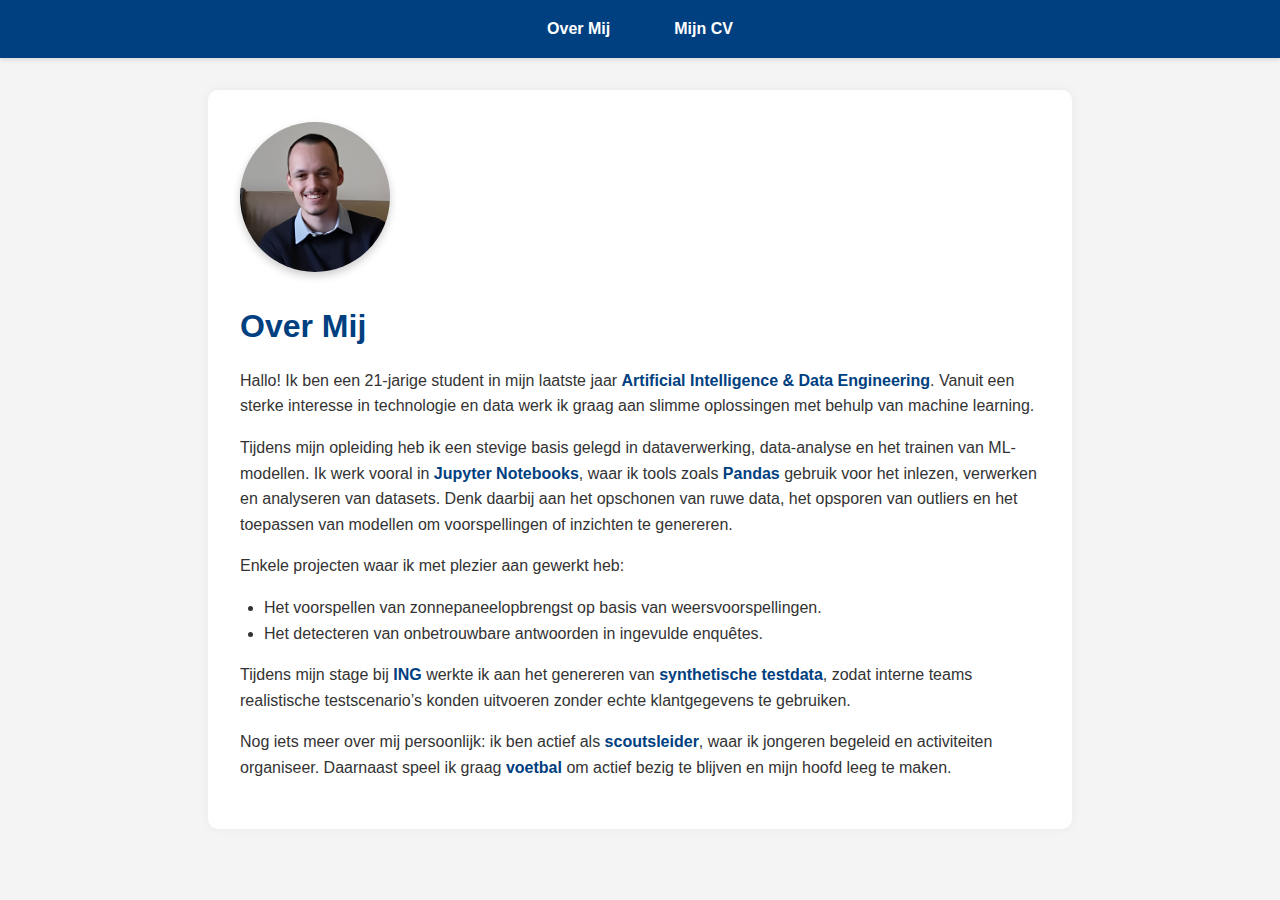
<file: index.html>
<!DOCTYPE html>
<html lang="nl">
<head>
  <meta charset="UTF-8" />
  <meta name="viewport" content="width=device-width, initial-scale=1.0" />
  <title>Over Mij</title>
  <link rel="stylesheet" href="style.css" />
</head>
<body>
  <nav>
    <ul>
      <li><a href="index.html">Over Mij</a></li>
      <li><a href="cv.html">Mijn CV</a></li>
    </ul>
  </nav>

  <main>
    <div class="profile">
    <img src="dba68d89-22ef-4b88-84b1-ac4efefa9800 (1) (1).jpg" alt="Profielfoto" class="profile-img" />
    </div>

    <h1>Over Mij</h1>
    <p>Hallo! Ik ben een 21-jarige student in mijn laatste jaar <strong>Artificial Intelligence &amp; Data Engineering</strong>. Vanuit een sterke interesse in technologie en data werk ik graag aan slimme oplossingen met behulp van machine learning.</p>

    <p>Tijdens mijn opleiding heb ik een stevige basis gelegd in dataverwerking, data-analyse en het trainen van ML-modellen. Ik werk vooral in <strong>Jupyter Notebooks</strong>, waar ik tools zoals <strong>Pandas</strong> gebruik voor het inlezen, verwerken en analyseren van datasets. Denk daarbij aan het opschonen van ruwe data, het opsporen van outliers en het toepassen van modellen om voorspellingen of inzichten te genereren.</p>

    <p>Enkele projecten waar ik met plezier aan gewerkt heb:</p>
    <ul>
      <li>Het voorspellen van zonnepaneelopbrengst op basis van weersvoorspellingen.</li>
      <li>Het detecteren van onbetrouwbare antwoorden in ingevulde enquêtes.</li>
    </ul>

    <p>Tijdens mijn stage bij <strong>ING</strong> werkte ik aan het genereren van <strong>synthetische testdata</strong>, zodat interne teams realistische testscenario’s konden uitvoeren zonder echte klantgegevens te gebruiken.</p>

    <p>Nog iets meer over mij persoonlijk: ik ben actief als <strong>scoutsleider</strong>, waar ik jongeren begeleid en activiteiten organiseer. Daarnaast speel ik graag <strong>voetbal</strong> om actief bezig te blijven en mijn hoofd leeg te maken.</p>
  </main>
</body>
</html>
</file>
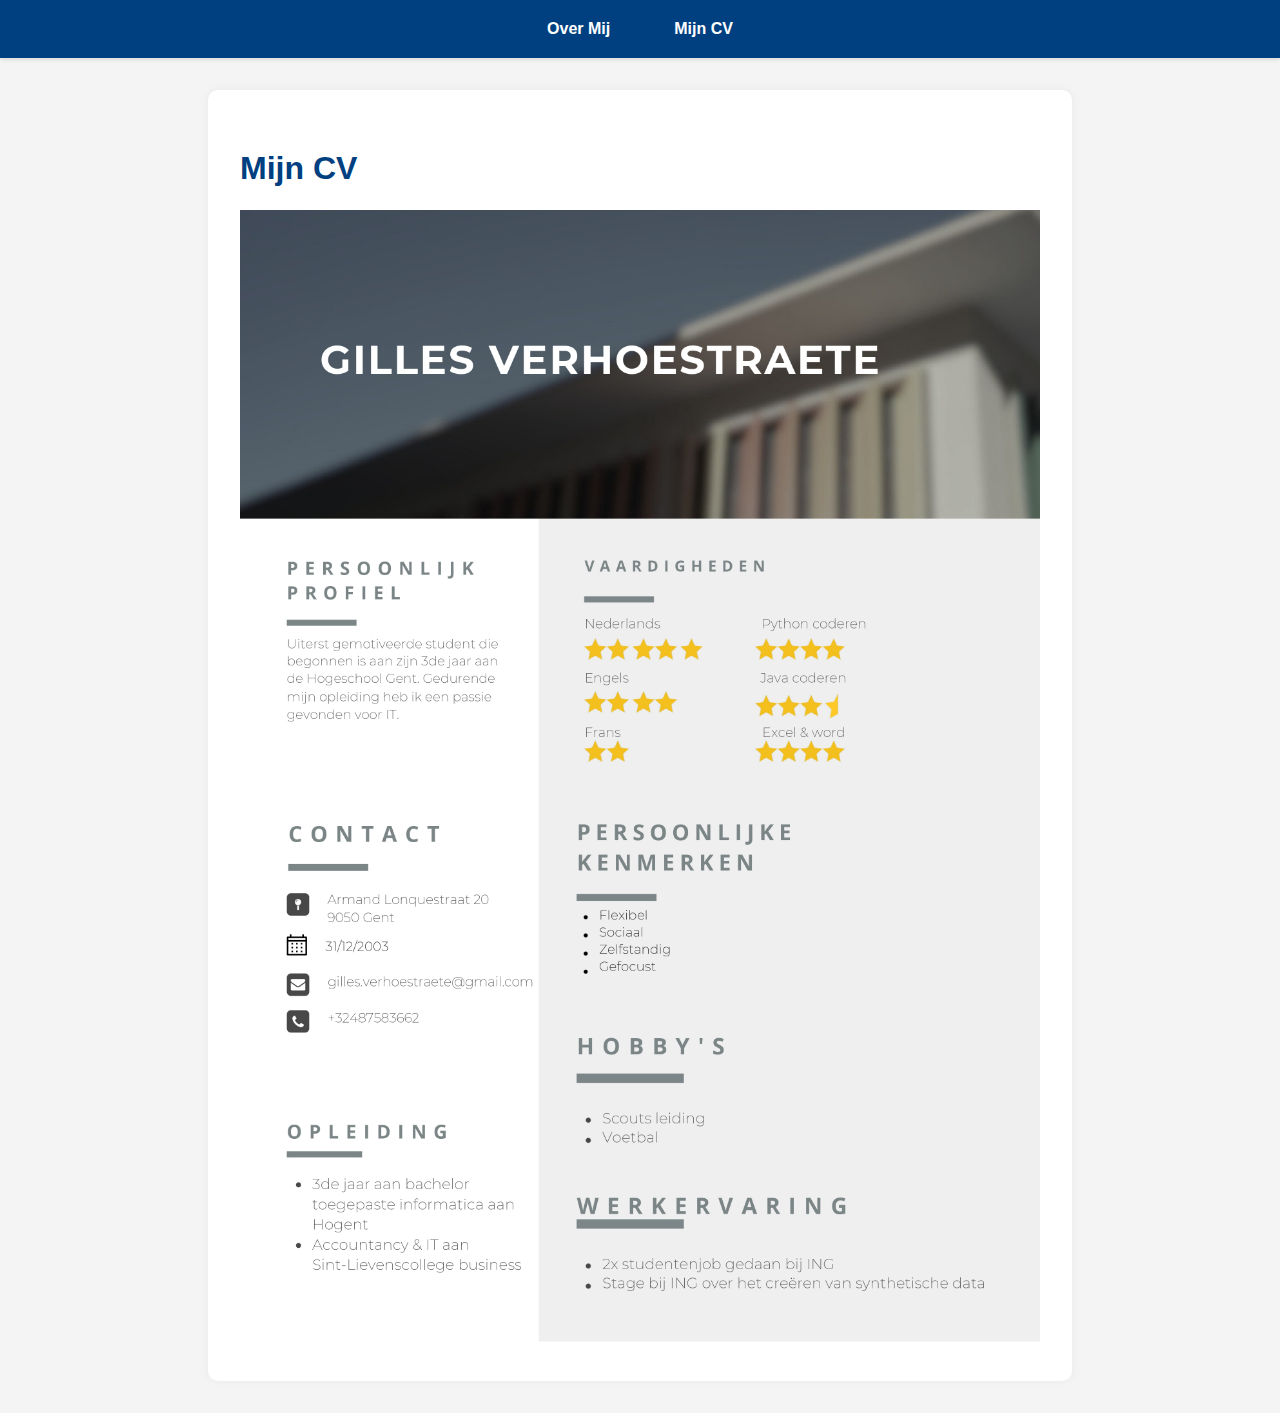
<file: cv.html>
<!DOCTYPE html>
<html lang="nl">
<head>
  <meta charset="UTF-8" />
  <meta name="viewport" content="width=device-width, initial-scale=1.0" />
  <title>Mijn CV</title>
  <link rel="stylesheet" href="style.css" />
</head>
<body>
  <nav>
    <ul>
      <li><a href="index.html">Over Mij</a></li>
      <li><a href="cv.html">Mijn CV</a></li>
    </ul>
  </nav>

  <main>
    <h1>Mijn CV</h1>
    <img src="./Afbeeldingen/cv.jpg" alt="Cv" style="max-width:100%; height:auto;" />
  </main>
</body>
</html>
</file>
<file: style.css>
/* Algemene styling */
body {
  font-family: 'Segoe UI', Tahoma, Geneva, Verdana, sans-serif;
  margin: 0;
  padding: 0;
  line-height: 1.6;
  background-color: #f4f4f4;
  color: #333;
}

/* Navigatiebalk */
nav {
  background-color: #004080;
  padding: 1rem 0;
  box-shadow: 0 2px 4px rgba(0,0,0,0.1);
}

nav ul {
  list-style: none;
  display: flex;
  justify-content: center;
  margin: 0;
  padding: 0;
}

nav ul li {
  margin: 0 1rem;
}

nav ul li a {
  color: #fff;
  text-decoration: none;
  font-weight: bold;
  padding: 0.5rem 1rem;
  border-radius: 4px;
  transition: background-color 0.3s;
}

nav ul li a:hover {
  background-color: #0066cc;
}

/* Main content */
main {
  max-width: 800px;
  margin: 2rem auto;
  padding: 2rem;
  background-color: white;
  border-radius: 10px;
  box-shadow: 0 0 10px rgba(0,0,0,0.05);
}

h1 {
  color: #004080;
  margin-bottom: 1rem;
}

ul {
  padding-left: 1.5rem;
}

strong {
  color: #004080;
}

.profile-img {
  width: 150px;
  height: 150px;
  object-fit: cover;
  border-radius: 50%; /* maakt de afbeelding rond */
  box-shadow: 0 4px 8px rgba(0,0,0,0.2);
}
</file>
